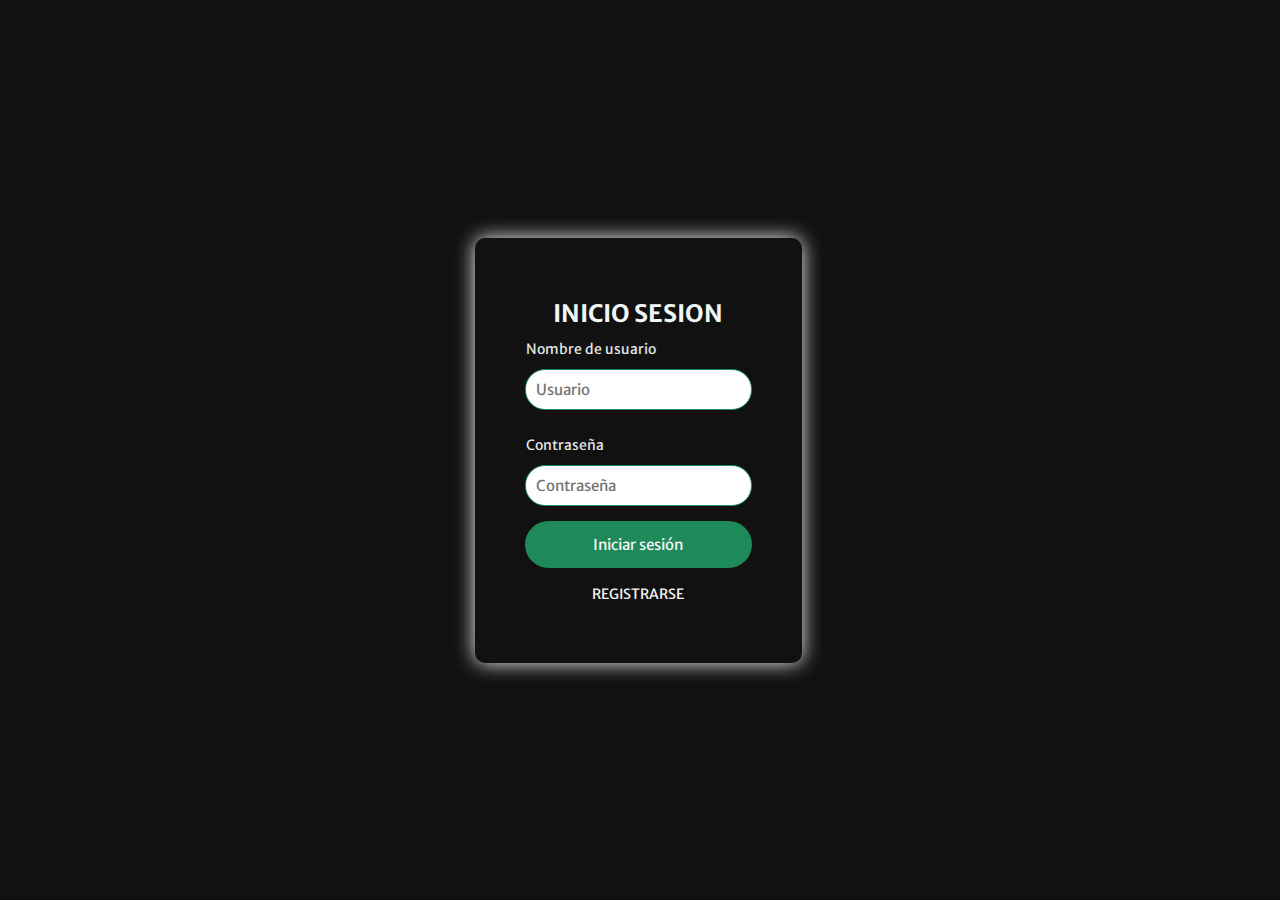
<file: Index.html>
<!DOCTYPE html>
<html lang="es">
    <head>
        <meta charset="UTF-8" />
        <meta name="viewport" content="width=device-width, initial-scale=1.0" />
        <title>Iniciar Sesión</title>
        <link rel="stylesheet" href="./css/style.css" />
        <link rel="stylesheet" href="./css/inicioSesion.css" />
    </head>
    <body >
        <main id="main">
            
            <form class="formulario-index" id="form" name="form" method="get" action="/vista-principal.html">

                <h1 class="formulario_titulo" id="titulo">Inicio Sesion</h1>
                <label class="label" for="usuario" >Nombre de usuario</label>
                <input class="input" type="text" id="usuario" name="usuario" placeholder="Usuario"  >
                <label class="label" for="contraseña">Contraseña</label>
                <input class="input" type="password" id="contraseña" name="contraseña" placeholder="Contraseña">

                <div id="error"></div>
                <button class="botton_inicio" id="submit">Iniciar sesión</button>
                <div class="registrarse_en_el_inicio">            
                    <a href="Registro.html" target="_parent">Registrarse</a>
                </div>
            </form>
        </main>
     </body>
    <script src="./js/inicioSesion.js"></script>
</html>
</file>
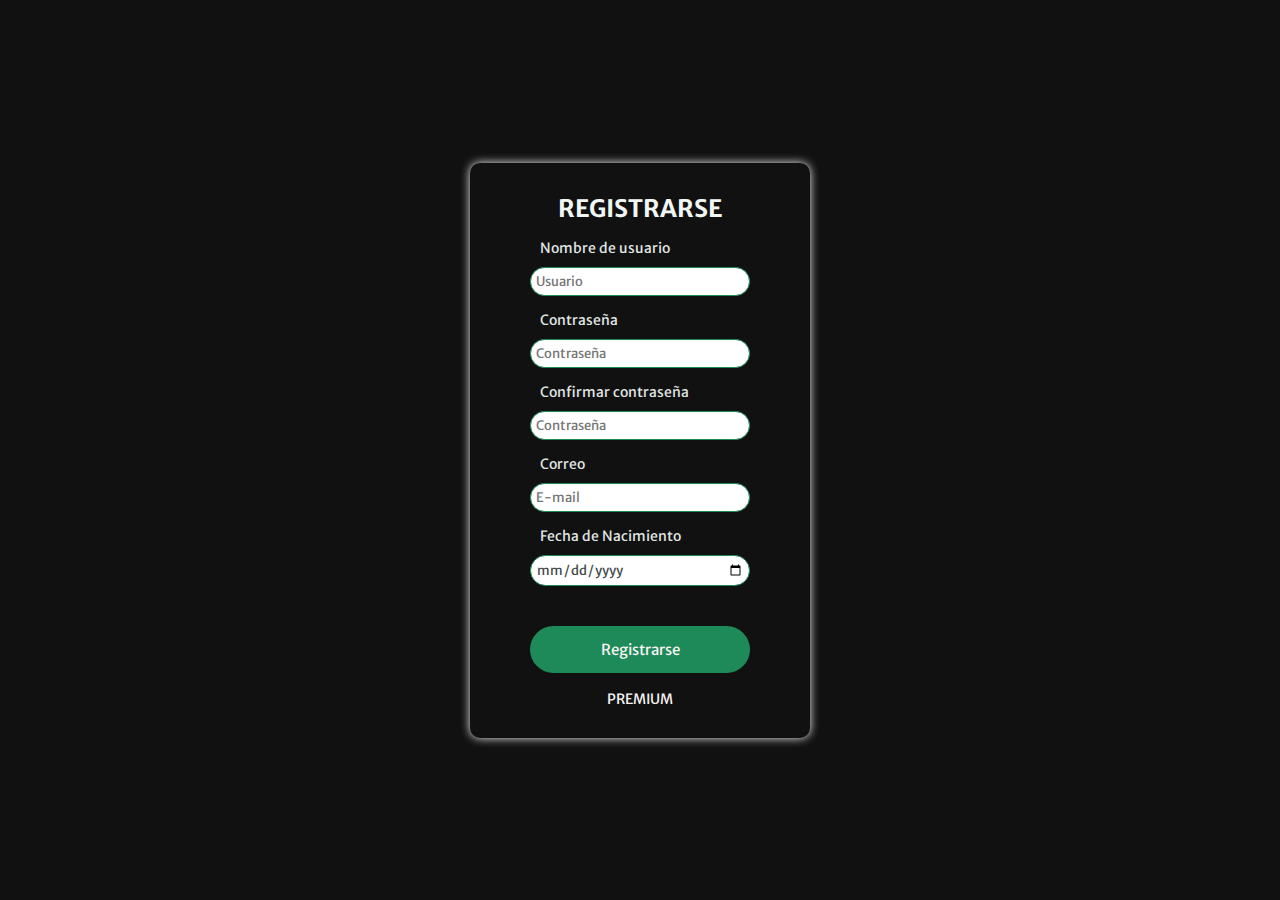
<file: Registro.html>
<!DOCTYPE html>
<html lang="es">
    <head>
        <meta charset="UTF-8" />
        <meta name="viewport" content="width=device-width, initial-scale=1.0" />
        <link rel="stylesheet" href="./css/style.css" />
        <link rel="stylesheet" href="./css/registro.css" />
        <title>Registrarse</title>
    </head>
    <body>
        <main>
                <form class="formulario_registro" id="registro-form" action="/Index.html" method="get">

                    <h1 class="formulario_titulo">Registrarse</h1>

                    <label for="usuario">Nombre de usuario</label>
                    <input class="input" type="text" name="usuario" id="usuario" placeholder="Usuario">
                    <label for="contraseña">Contraseña</label>
                    <input type="password" name="contraseña" id="contraseña"  placeholder="Contraseña">
                    <label for="contraseña-confirmacion">Confirmar contraseña</label>
                    <input type="password" name="contraseña-confirmacion" id="contraseña-confirmacion"  placeholder="Contraseña">
                    <label for="email">Correo</label>
                    <input type="mail" name="email" id="email"  placeholder="E-mail">
                    <label for="fecha-nacimiento">Fecha de Nacimiento</label>
                    <input type="date" name="fecha-nacimiento" id="fecha-nacimiento">

                    <div id="error"></div>

                    <button type="submit" id="submit">Registrarse</button>

                    <a href="vista-premium.html" target="_parent">Premium</a>

                </form>
        </main>
    </body>
    <script src="./js/Registro.js"></script>
</html>
</file>
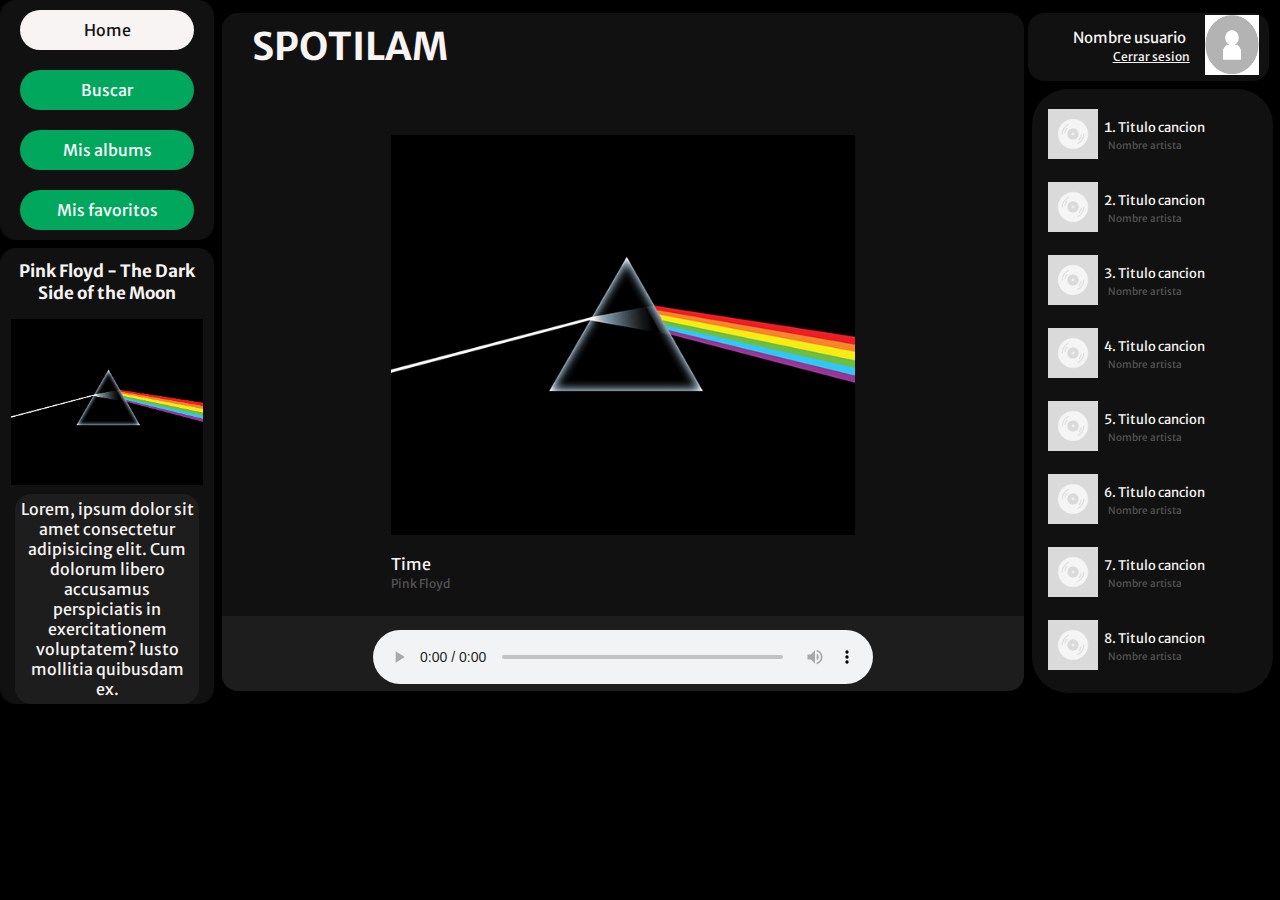
<file: vista-musica-sonando.html>
<!DOCTYPE html>
<html lang="en">
    <head>
        <meta charset="UTF-8">
       <meta name="viewport" content="width=device-width, initial-scale=1">
        <link rel="stylesheet" href="css/style.css">
        <link rel="stylesheet" href="css/vistaMusicaSonando.css">
        <title>Spotilam-Music</title>
    </head>

    <body id="body-vista-principal">
        <aside id="aside">
            <nav id="aside__nav" class="nav">
                <ul id="nav__ul">
                    <li class="ul__li current-page"><a href="vista-principal.html">Home</a></li>
                    <li class="ul__li"><a href="vista-buscar.html">Buscar</a></li>
                    <li class="ul__li"><a href="vista-albums.html">Mis albums</a></li>
                    <li class="ul__li"><a href="">Mis favoritos</a></li>
                </ul>
            </nav>
            <section id="song-playing">
                <h3 id="song-playing-name">Pink Floyd - The Dark Side of the Moon</h3>
                <div class="song-playing__img-container">
                    <i class="fa-solid fa-star"></i>
                    <img id="song-playing__img" src="img/PINK-FLOYD-THE-DARK-SIDE-OF-THE-MOON-560x600.png" alt="song-playing" />
                </div>
                <p class="song-playing__p">
                    Lorem, ipsum dolor sit amet consectetur adipisicing elit. Cum dolorum libero accusamus perspiciatis
                    in exercitationem voluptatem? Iusto mollitia quibusdam ex.
                </p>
            </section>
        </aside>

        <main id="vista-principal">
            <section id="header__vista-principal">
                <div class="title-container">
                    <h1 id="title">SPOTILAM</h1>
                </div>
                <div id="user-container">
                    <div class="user-container__user-info">
                        <p id="nombre-usuario">Nombre usuario</p>
                        <a href="index.html">Cerrar sesion</a>
                    </div>
                    <a href="vista-perfil.html" id="profile-link">
                        <img id="profile-img" src="img/perfil-generico.png" alt="profile-img" />
                    </a>
                </div>
            
            </section>
            <section id="portada-cancion">
                <div class="portada-cancion">
                <img src="img/PINK-FLOYD-THE-DARK-SIDE-OF-THE-MOON-560x600.png" alt="music-img" height="400px">
                <p id="Titulo-cancion" > Time</p>
                <p id="Nombre-artista" > Pink Floyd</p>
                </div>
            </section>
            <section class="lista-canciones">
                <div id="lista-canciones">
                    <ol class="lista-ordenada">
                        <div id="list-music">
                            <img id="icon-music" src="img/audio-placeholder.png" alt="music-img">
                            <li id="ol-list">Titulo cancion</li>
                        </div>   
                            <p id="nombre-art">Nombre artista</p>
                        <div id="list-music">
                            <img id="icon-music" src="img/audio-placeholder.png" alt="music-img">
                            <li id="ol-list">Titulo cancion</li>
                        </div>   
                            <p id="nombre-art">Nombre artista</p>
                        <div id="list-music">
                            <img id="icon-music" src="img/audio-placeholder.png" alt="music-img">
                            <li id="ol-list">Titulo cancion</li>
                        </div>   
                            <p id="nombre-art">Nombre artista</p>
                        <div id="list-music">
                            <img id="icon-music" src="img/audio-placeholder.png" alt="music-img">
                            <li id="ol-list">Titulo cancion</li>
                        </div>   
                            <p id="nombre-art">Nombre artista</p>  
                        <div id="list-music">
                            <img id="icon-music" src="img/audio-placeholder.png" alt="music-img">
                            <li id="ol-list">Titulo cancion</li>
                        </div>   
                            <p id="nombre-art">Nombre artista</p>
                        <div id="list-music">
                            <img id="icon-music" src="img/audio-placeholder.png" alt="music-img">
                            <li id="ol-list">Titulo cancion</li>
                        </div>   
                            <p id="nombre-art">Nombre artista</p>
                        <div id="list-music">
                            <img id="icon-music" src="img/audio-placeholder.png" alt="music-img">
                            <li id="ol-list">Titulo cancion</li>
                        </div>   
                            <p id="nombre-art">Nombre artista</p>
                        <div id="list-music">
                            <img id="icon-music" src="img/audio-placeholder.png" alt="music-img">
                            <li id="ol-list">Titulo cancion</li>
                        </div>   
                            <p id="nombre-art">Nombre artista</p>
                    </ol>
                </div>
            </section>
            <section id="song-progress">
                <audio id="song-progress__audio-player" controls></audio>
            </section>

    </body>
</html>
</file>
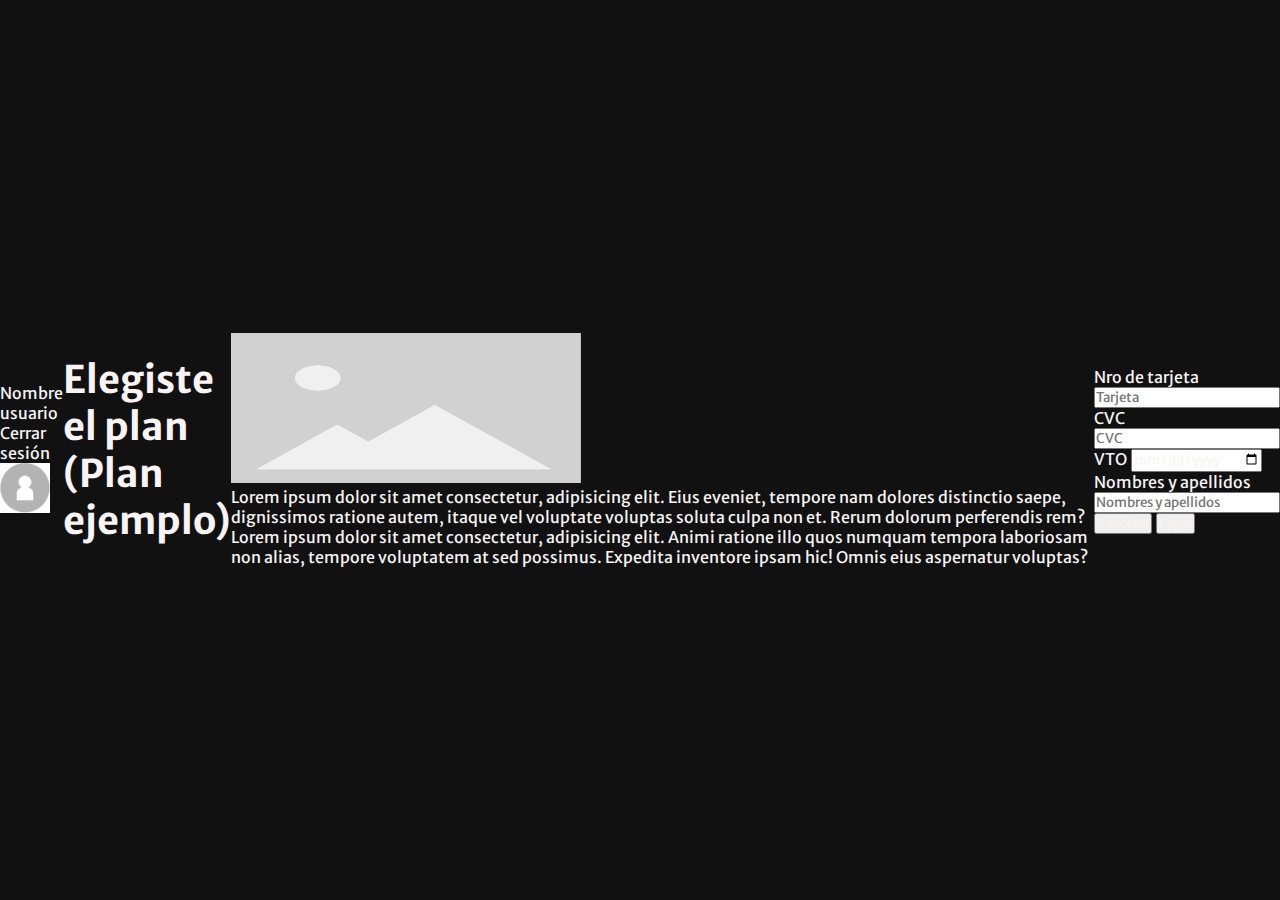
<file: vista-pagar.html>
<!DOCTYPE html>
<html lang="es">
    <head>
        <title>Spotilam-Pagar</title>
        <meta charset="UTF-8" />
        <meta name="viewport" content="width=device-width, initial-scale=2.0" />
        <link rel="stylesheet" href="css/style.css" />
    </head>

    <body class="vista-pagar">
        <header class="Usuario">
            <div class="Usuario-cerrarsesion">
                <p>Nombre usuario</p>
                <a class="cerrar-sesion" href="Index.html">Cerrar sesión</a>
            </div>
            <img class="imagen-user" src="img/perfil-generico.png" alt="imagen foto sin perfil" width="50" />
        </header>

        <div class="Titulo-pagar">
            <h1 id="titulo">Elegiste el plan (Plan ejemplo)</h1>
        </div>

        <section class="imagen-descripcion">
            <img id="imagen-descripcion" src="img/placeholder.png" alt="imagen-descripcion" width="350" height="150" />
            <p class="descripcion">
                Lorem ipsum dolor sit amet consectetur, adipisicing elit. Eius eveniet, tempore nam dolores distinctio
                saepe, dignissimos ratione autem, itaque vel voluptate voluptas soluta culpa non et. Rerum dolorum
                perferendis rem? Lorem ipsum dolor sit amet consectetur, adipisicing elit. Animi ratione illo quos
                numquam tempora laboriosam non alias, tempore voluptatem at sed possimus. Expedita inventore ipsam hic!
                Omnis eius aspernatur voluptas?
            </p>
        </section>

        <section class="Formulario-vistapagar">
            <form class="formulario-pagar" action="">
                <div class="Columna1">
                    <label class="Objeto" for="Tarjeta">Nro de tarjeta</label>
                    <input type="number" id="Tajeta" name="Tajeta" placeholder="Tarjeta" />

                    <label class="Objeto" for="CVC">CVC</label>
                    <input type="number" id="CVC" name="CVC" placeholder="CVC" />
                </div>

                <div class="Columna2">
                    <label class="Objeto" for="VTO">VTO</label>
                    <input type="date" id="VTO" name="VTO" />

                    <label class="Objeto" for="Nombres y apellidos">Nombres y apellidos</label>
                    <input
                        type="text"
                        id="Nombres y apellidos"
                        name="Nombres y apellidos"
                        placeholder="Nombres y apellidos" />
                </div>
            </form>

            <div class="Botones" id="Formulario-pagar">
                <button class="Boton-Cancelar" type="reset">Cancelar</button>
                <button class="Boton-Pagar" type="submit">Pagar</button>
            </div>
        </section>
    </body>
</html>
</file>
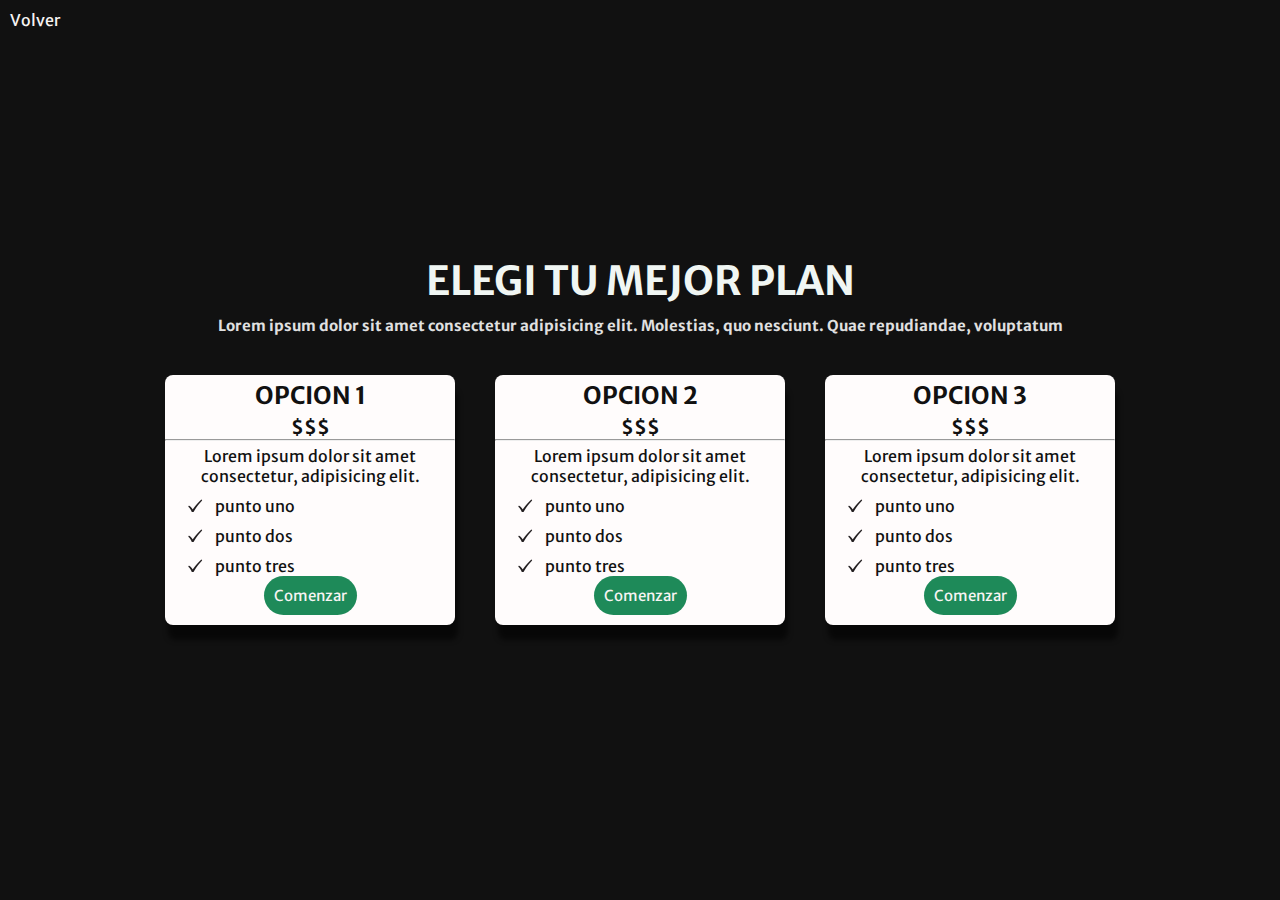
<file: vista-premium.html>
<!DOCTYPE html>
<html lang="en">
    <head>
        <meta charset="UTF-8" />
        <meta name="viewport" content="width=device-width, initial-scale=1.0" />
        <link rel="stylesheet" href="./css/vistaPremium.css" />
        <link rel="stylesheet" href="./css/style.css" />
        <title>Document</title>
    </head>
    
    <body id="vista-premium">
        <header >
            <a href="vista-principal.html">Volver </a>
        </header>
        <main>
            <div class="vista-premium-titulo">
                <h1 id="titulo-premium">Elegi tu mejor plan</h1>
                <h2>
                    Lorem ipsum dolor sit amet consectetur adipisicing elit. Molestias, quo nesciunt. Quae repudiandae,
                    voluptatum
                </h2>
            </div>

            <div class="contenedor-vista-premium">
                <div class="vista-premium-card">
                    <h2>Opcion 1</h2>
                    <h3>$$$</h3>
                    <hr class="solid" />
                    <p>Lorem ipsum dolor sit amet consectetur, adipisicing elit.</p>
                    <ul class="vista-premium-card-listado">
                        <li>punto uno</li>
                        <li>punto dos</li>
                        <li>punto tres</li>
                    </ul>
                    <a class="boton-comenzar" href="vista-pagar.html">Comenzar</a>
                </div>
                <div class="vista-premium-card">
                    <h2>Opcion 2</h2>
                    <h3>$$$</h3>
                    <hr class="solid" />
                    <p>Lorem ipsum dolor sit amet consectetur, adipisicing elit.</p>

                    <ul class="vista-premium-card-listado">
                        <li>punto uno</li>
                        <li>punto dos</li>
                        <li>punto tres</li>
                    </ul>

                    <a class="boton-comenzar" href="vista-pagar.html">Comenzar</a>
                </div>
                <div class="vista-premium-card">
                    <h2>Opcion 3</h2>
                    <h3>$$$</h3>
                    <hr class="solid" />
                    <p>Lorem ipsum dolor sit amet consectetur, adipisicing elit.</p>
                    <ul class="vista-premium-card-listado">
                        <li>punto uno</li>
                        <li>punto dos</li>
                        <li>punto tres</li>
                    </ul>
                    <a class="boton-comenzar" href="vista-pagar.html">Comenzar</a>
                </div>
            </div>
        </main>
    </body>
</html>
</file>
<file: css/style.css>
@import url('https://fonts.googleapis.com/css2?family=Merriweather+Sans&display=swap');

html {
    height: 100vh;
    scroll-behavior: smooth;
}

* {
    box-sizing: border-box;
    margin: 0;
    padding: 0;
}

body {
    margin: 0;
    height: 100vh;
    display: flex;
    flex-direction: row;
    justify-content: center;
    align-items: center;
    background-color: #111111;
}

h1,
h2,
h3,
a,
p,
li,
label,
input,
button {
    color: #f7f4f3;
    font-family: 'Merriweather Sans', sans-serif;
}

ul {
    list-style-type: none;
    padding: 0px 10px;
    margin-top: 0;
}

a {
    text-decoration: none;
    color: #f7f4f3;
}

h1 {
    font-size: 38px;
}

.fa-star {
    position: absolute;
    font-size: 30px;
    color: white;
}

.fa-star:hover {
    cursor: pointer;
    color: #d4af37;
}

/* ASIDE */
#aside {
    height: 98%;
    min-width: 200px;
    width: 15%;
    display: flex;
    flex-direction: column;
    background-color: #000;
    border-radius: 16px;
}

#nav__ul {
    display: flex;
    flex-direction: column;
    background-color: #111111;
    border-radius: 16px;
}

li {
    margin: 10px 10px;
}

li a {
    display: block;
    text-align: center;
    font-size: 16px;
    padding: 10px 16px;
    color: white;
    background-color: #00a75c;
    border-radius: 36px;
    transition: all 0.3s ease;
}

a:hover {
    background-color: #1e8a59;
}

.current-page a {
    color: #111111;
    background-color: #f7f4f3;
}

#song-playing {
    position: relative;
    margin-top: 8px;
    flex-grow: 3;
    display: flex;
    flex-direction: column;
    justify-content: center;
    background-color: #111111;
    border-radius: 16px;
    text-align: center;
}

#song-playing-name {
    font-size: 22px;
    margin-bottom: 18px;
}

.song-playing__img-container {
    position: relative;
}

.song-playing__img-container .fa-star {
    top: 5px;
    right: 18px;
}

#song-playing img {
    margin-top: 0;
    width: 90%;
    align-self: center;
}

#song-playing p {
    background-color: #1e1d1d;
    font-size: 16px;
    margin-top: 20px;
    align-self: center;
    text-align: center;
    border-radius: 16px;
    padding: 5px;
    margin-left: 15px;
    margin-right: 15px;
}

/* CONTENIDO PRINCIPAL */
#vista-principal {
    height: 98%;
    width: calc(100% - 16.3%);
    min-width: 1144px;
    margin-left: 8px;
    display: flex;
    flex-direction: column;
    justify-content: center;
    align-items: center;
    background-color: #111111;
    border-radius: 16px;
}

#header__vista-principal {
    background-color: #111111;
    padding: 10px 0 10px 0;
    display: flex;
    width: 100%;
    height: 80px;
    border-top-left-radius: 16px;
    border-top-right-radius: 16px;
    justify-content: space-between;
}

#user-container {
    display: flex;
    flex-direction: row;
    align-items: center;
    margin-right: 20px;
}

.user-container__user-info {
    margin-right: 30px;
}

.user-container__user-info p {
    font-size: 20px;
}

.user-container__user-info a {
    transition: all 0.5s ease;
}

.user-container__user-info a:hover {
    background-color: transparent;
    color: #00a75c;
}

#profile-img {
    width: 60px;
    height: 60px;
}
.title-container {
    margin-left: 30px;
}

#albums {
    padding: 30px 0px;
    overflow: auto;
    width: 100%;
    display: grid;
    grid-template-columns: repeat(AUTO-FILL, 300px);
    grid-template-rows: repeat(AUTO-FILL, 300px);
    justify-content: center;
    justify-items: center;
    row-gap: 20px;
}

::-webkit-scrollbar {
    width: 6px;
}

::-webkit-scrollbar-track {
    background: #1e1d1d;
}

::-webkit-scrollbar-thumb {
    background: #888;
}

::-webkit-scrollbar-thumb:hover {
    background: #555;
}

.album-container {
    position: relative;
    text-align: center;
    background-color: #1e1d1d;
    border-radius: 16px;
    padding: 20px;
    transition: all 0.3s ease;
}

.album-container:hover {
    cursor: pointer;
    background-color: #2e2d2d;
}

.album-container img {
    width: 185px;
    height: 220px;
}

.album-container .fa-star {
    top: 24px;
    right: 24px;
}

#song-progress {
    width: 100%;
    background-color: #1e1d1d;
    display: flex;
    justify-content: center;
    align-items: center;
    height: 90px;
    border-bottom-left-radius: 16px;
    border-bottom-right-radius: 16px;
}

#song-progress__audio-player {
    height: 60px;
    width: 350px;
}

/*ESTILOS DE PAGINA VISTA BUSCAR------------------------------------------------------------------------------------------------------------- */

.search-container {
    position: relative;
    margin-top: 10px;
    margin-left: 60px;
}

.fa-magnifying-glass {
    position: absolute;
    color: #f7f4f3;
    top: 12px;
    left: 10px;
}

#search-input {
    background-color: #2e2d2d;
    width: 260px;
    height: 40px;
    border: none;
    border-radius: 30px;
    font-size: 13px;
    font-weight: lighter;
    padding-left: 35px;
}


/*ESTILOS DE INICIO DE SESION/REGISTRO-----------------------------------------------------------  */
.formulario {
    padding: 50px;
    display: flex;
    flex-direction: column;
    box-shadow: 0 0 20px #f7f4f3;
    border-radius: 10px;
}

.formulario_titulo {
    font-size: 24px;
    margin-top: 10px;
    text-align: center;
    text-transform: uppercase;
    color: #f0f6f3;
    font-family: 'Merriweather Sans', sans-serif;
}

.formulario label {
    padding: 1px;
    font-size: 14px;
    margin-top: 10px;
    text-align: justify;
    color: #e0e7e4;
}

.formulario input {
    margin-bottom: 15px;
    margin-top: 10px;
    padding: 10px;
    border: 1.5px solid #1e8a59;
    border-radius: 20px;
    outline: none;
    color: #434a47;
    font-size: 15px;
}

.botton_inicio {
    background-color: #1e8a59;
    font-size: 15px;
    color: #f7f4f3;
    padding: 14px;
    border-radius: 30px;
    margin-bottom: 7px;
    border: none;
    cursor: pointer;
}

.botton_inicio:hover,
.formulario_registro button:hover,.botton_premium:hover {
    background-color: #00a75c;
}

.registrarse_en_el_inicio a {
    font-size: 14px;
    display: flex;
    justify-content: center;
    background-color: transparent;
    text-decoration: none;
    color: #00a75c;
    margin: 10px;
    text-transform: uppercase;
}

.registrarse_en_el_inicio:hover a {
    background-color: transparent;
    color: #f7f4f3;
}
.formulario_registro {
    padding: 40px 50px;

    display: flex;
    flex-direction: column;
    box-shadow: 0 0 10px #f7f4f3;
    border-radius: 10px;
}

.formulario_registro label {
    padding: 10px;
    font-size: 14px;
    margin-top: 5px;
    text-align: justify;
    color: #e0e7e4;
}

.formulario_registro input {
    padding: 5px;
    border: 1.5px solid #1e8a59;
    border-radius: 20px;
    outline: none;
    color: #434a47;
    font-size: 13px;
}

.formulario_registro button  {
    margin-top: 25px;
    background-color: #1e8a59;
    font-size: 15px;
    color: #f7f4f3;
    padding: 14px;
    border-radius: 30px;
    margin-bottom: 7px;
    border: none;
    cursor: pointer;
}


/*ESTILOS DE VISTA PREMIUM-----------------------------------------------------------  */

.vista-premium-titulo h1 {
    font-size: 40px;
    margin-bottom: 10px;
    text-transform: uppercase;
    color: #f0f6f3;
    font-family: 'Merriweather Sans', sans-serif;
}
.vista-premium-titulo h2{
    font-size: 15px;
    color:#e0e0e0 ;
    font-family: 'Merriweather Sans', sans-serif;
    justify-content: center;
    text-align: center;
}

.vista-premium-titulo{
    margin-bottom: 20px;
    text-align: center; 
}
.contenedor-vista-premium{
display: flex;
align-items: center;
flex-wrap: wrap;
margin: auto;
margin: auto;
max-width: 1200px;
}

.vista-premium-card{
    width: 290px;
    height: 250px;
    margin: 20px;
    text-align: center;
    box-shadow:  3px 15px 5px rgba(0,0,0,0.54);
    justify-content: center;
    justify-content: space-between;
    border-radius: 8px;
    background-color: #fffcfc;
    transition: all 0.25s;
    overflow: hidden;

}
.vista-premium-card:hover{
    transform: translateY(-15px);
    box-shadow: 0 12px 16px rgba(0,0,0,0.2);

}

.vista-premium-card h2{
    justify-content: center;
    padding: 5px;
    color: #111111;
    font-family: 'Merriweather Sans', sans-serif;
    text-transform: uppercase;
}

.vista-premium-card h3{
    justify-content: center;
    color: #111111;
    font-family: 'Merriweather Sans', sans-serif;
    text-transform: uppercase;
}


.vista-premium-card li{
    text-align: left;
    color: #111111;
    font-family: 'Merriweather Sans', sans-serif;
    
}
.vista-premium-card p{
    margin: 5px;
    justify-content: center;
    color: #111111;
    font-family: 'Merriweather Sans', sans-serif;
    
}

.vista-premium-card-listado {
    list-style: none; 
}

.vista-premium-card-listado li::before {
    
    content: ''; 
    display: inline-block;
    width: 20px; 
    height: 15px; 
    background-image: url(/img/black-checkmark-png-4.png); 
    background-size: cover; 
    margin-right: 10px; 
}

.botton_premium {

    
    background-color: #1e8a59;
    font-size: 15px;
    color: #f7f4f3;
    padding: 13px;
    border-radius: 30px;
    border: none;
    cursor: pointer;
}
</file>
<file: css/inicioSesion.css>
.formulario-index {
    padding: 50px;
    display: flex;
    flex-direction: column;
    box-shadow: 0 0 20px #f7f4f3;
    border-radius: 10px;
}

.formulario_titulo {
    font-size: 24px;
    margin-top: 10px;
    text-align: center;
    text-transform: uppercase;
    color: #f0f6f3;
    font-family: 'Merriweather Sans', sans-serif;
}

.formulario label, .label {
    padding: 1px;
    font-size: 14px;
    margin-top: 10px;
    text-align: justify;
    color: #e0e7e4;
font-family: 'Merriweather Sans', sans-serif;
}

.formulario input, .input {
    margin-bottom: 15px;
    margin-top: 10px;
    padding: 10px;
    border: 1.5px solid #1e8a59;
    border-radius: 20px;
    outline: none;
    color: #434a47;
    font-family: 'Merriweather Sans', sans-serif;
    font-size: 15px;
}

.botton_inicio {
    background-color: #1e8a59;
    font-size: 15px;
    color: #f7f4f3;
    padding: 14px;
    border-radius: 30px;
    margin-bottom: 7px;
    border: none;
    cursor: pointer;
}

.botton_inicio:hover,
.formulario_registro button:hover,
.botton_premium:hover {
    background-color: #00a75c;
}

.registrarse_en_el_inicio a {
    font-size: 14px;
    display: flex;
    justify-content: center;
    background-color: transparent;
    text-decoration: none;
    color: #f7f4f3;
    margin: 10px;
    font-family: 'Merriweather Sans', sans-serif;
    text-transform: uppercase;
}

.registrarse_en_el_inicio:hover a {
    background-color: transparent;
    color: #00a75c;
}

#error p{
    font-size: 16px;
    margin: 10px auto 20px auto;
    color: red;
    text-align: center;
    max-width: 210px;
}

.errorInput {
    border: 1px solid red;
  }
</file>
<file: css/registro.css>
html {
    height: 100vh;
    scroll-behavior: smooth;
}

* {
    box-sizing: border-box;
    margin: 0;
    padding: 0;
}
body {
    margin: 0;
    height: 100vh;
    display: flex;
    flex-direction: row;
    justify-content: center;
    align-items: center;
    background-color: #111111;
}
h1{
    font-size: 24px;
    margin-top: 10px;
    text-align: center;
    text-transform: uppercase;
    color: #f0f6f3;
    font-family: 'Merriweather Sans', sans-serif;
}

.formulario_registro {
    padding: 20px 60px;

    display: flex;
    flex-direction: column;
    box-shadow: 0 0 10px #f7f4f3;
    border-radius: 10px;
}

.formulario_registro label {
    font-family: 'Merriweather Sans', sans-serif;
    padding: 10px;
    font-size: 14px;
    margin-top: 5px;
    text-align: justify;
}

.formulario_registro input {
    padding: 5px;
    border: 1.5px solid #1e8a59;
    border-radius: 20px;
    outline: none;
    font-size: 13px;
    width: 220px;
}

.formulario_registro button {
    margin-top: 20px;
    background-color: #1e8a59;
    font-size: 15px;
    color: #f7f4f3;
    padding: 14px;
    border-radius: 30px;
    margin-bottom: 7px;
    border: none;
    cursor: pointer;
}



a {
    font-size: 14px;
    display: flex;
    justify-content: center;
    background-color: transparent;
    text-decoration: none;
    color: #f7f4f3;
    margin: 10px;
    font-family: 'Merriweather Sans', sans-serif;
    text-transform: uppercase;
}

a:hover  {
    background-color: transparent;
    color: #00a75c;
}

#error {
    margin: 20px auto 0px auto;

}

#error p{
    font-size: 16px;
    color: red;
    text-align: center;
    max-width: 210px;
}

.errorInput  {
    border: 2px solid red;
  }
</file>
<file: css/vistaMusicaSonando.css>
#body-vista-principal {
    background-color: #000;
    display: flex;
    flex-direction: row;
    justify-content: center;
    align-items: center;
    height: max-content;
    position: relative;
}

html, body {
    overflow-x: hidden;
    overflow-y: auto;
} 

ul {
    list-style-type: none;
    padding: 0px 10px;
    margin-top: 0;
}

a {
    text-decoration: none;
    color: #f7f4f3;
}

h1 {
    font-size: 38px;
}

#aside {
    height: max-content;
    min-width: 200px;
    width: 17%;
    display: flex;
    flex-direction: column;
    background-color: #000;
    border-radius: 16px;
}

#nav__ul {
    display: flex;
    flex-direction: column;
    background-color: #111111;
    border-radius: 16px;
}

li {
    margin: 10px 10px;
}

li a {
    display: block;
    text-align: center;
    font-size: 16px;
    padding: 10px 16px;
    color: white;
    background-color: #00a75c;
    border-radius: 36px;
    transition: all 0.3s ease;
}

a:hover {
    background-color: #1e8a59;
}

#song-playing {
    position: relative;
    margin-top: 8px;
    flex-grow: 3;
    display: flex;
    flex-direction: column;
    justify-content: center;
    background-color: #111111;
    border-radius: 16px;
    text-align: center;
}

#song-playing-name {
    font-size: 17px;
    margin-bottom: 15px;
    margin-top: 12px;
}

.song-playing__img-container {
    position: relative;
}

#song-playing img {
    margin-top: 0;
    width: 90%;
    align-self: center;
}

#song-playing p {
    background-color: #1e1d1d;
    font-size: 16px;
    margin-top: 5px;
    margin-bottom: 20x;
    align-self: center;
    text-align: center;
    border-radius: 16px;
    padding: 5px;
    margin-left: 15px;
    margin-right: 15px;
}

#vista-principal {
    height: 98%;
    width: calc(80% - 16.3%); 
    min-width: 800px; 
    margin-left: 8px;
    display: flex;
    flex-direction: column;
    justify-content: center;
    align-items: center;
    background-color: #111111;
    border-radius: 16px;
    position: relative;
    margin-right: 20%;
}

#header__vista-principal {
    background-color: #111111;
    padding: 10px 0 10px 0;
    display: flex;
    width: 100%;
    height: 122px;
    border-top-left-radius: 16px;
    border-top-right-radius: 16px;
    justify-content: space-between;
}

#user-container {
    display: flex;
    flex-direction: row;
    align-items: center;
    justify-content: end;
    margin-right: 20px;
    margin-top: 5px;
    position: absolute;
    right: -33%;
    background-color: #111111;
    border-radius: 16px;
    width: 30%;
    height: 10%;
    top: -5px;
}

.user-container__user-info {
    margin-right: 15px;
}

.user-container__user-info p {
    font-size: 15px;
}

.user-container__user-info a {
    transition: all 0.5s ease;
    font-size: 12px;
    text-decoration: underline;
    margin-left: 40px;
}

.user-container__user-info a:hover {
    background-color: transparent;
    color: #00a75c;
}

#profile-img {
    width: 54px;
    margin-right: 10px;
}
.title-container {
    margin-left: 30px;
}

#profile-link:hover {
    background-color: transparent;
}


::-webkit-scrollbar {
    width: 6px;
}

::-webkit-scrollbar-track {
    background: #1e1d1d;
}

::-webkit-scrollbar-thumb {
    background: #888;
}

::-webkit-scrollbar-thumb:hover {
    background: #555;
}

#song-progress {
    width: 100%;
    background-color: #1e1d1d;
    display: flex;
    justify-content: center;
    align-items: center;
    height: 75px;
    border-bottom-left-radius: 16px;
    border-bottom-right-radius: 16px;
    margin-top: 20px;
}

#song-progress__audio-player {
    height: 60px;
    width: 500px;
}

#Titulo-cancion{
    margin-top: 15px;
    margin-bottom: 2px;
}

#Nombre-artista {
    color: #555;
    font-size: 12px;
    margin-bottom: 5px;
}

.lista-canciones{
    height: max-content;
    min-width: 200px;
    width: max-content;
    display: flex;
    flex-direction: column;
    justify-content: end;
    background-color: #000;
    border-radius: 300px;
    top: 205px; 
    right: -31%; 
    height: 70%; 
    width: 30%; 
    position: absolute;
}

.lista-ordenada {
    position: relative;
    font-size: 16px;
    padding: 10px 16px;
    background-color: #111111;
    color: white;
    border-radius: 36px;
}

#list-music {
    display: flex;
    flex-direction: row;
    margin-top: 10px;
}

#icon-music {
    width: 50px;
}

#ol-list {
    font-size: 13px;
    margin-left: 20px;
}

#nombre-art{
    font-size: 10px;
    color: #555;
    position: relative;
    bottom: 20px;
    left: 60px;
}
</file>
<file: css/vistaPremium.css>
.vista-premium-titulo h1 {
    font-size: 40px;
    margin-bottom: 10px;
    text-transform: uppercase;
    color: #f0f6f3;
    font-family: 'Merriweather Sans', sans-serif;
}
.vista-premium-titulo h2 {
    font-size: 15px;
    color: #e0e0e0;
    font-family: 'Merriweather Sans', sans-serif;
    justify-content: center;
    text-align: center;
}

.vista-premium-titulo {
    margin-bottom: 20px;
    text-align: center;
}
.contenedor-vista-premium {
    display: flex;
    align-items: center;
    flex-wrap: wrap;
    margin: auto;
    margin: auto;
}

.vista-premium-card {
    width: 290px;
    height: 270px;
    margin: 20px;
    text-align: center;
    box-shadow: 3px 15px 5px rgba(0, 0, 0, 0.54);
    justify-content: center;
    justify-content: space-between;
    border-radius: 8px;
    background-color: #fffcfc;
    transition: all 0.25s;
    overflow: hidden;
}
.vista-premium-card:hover {
    transform: translateY(-15px);
    box-shadow: 0 12px 16px rgba(0, 0, 0, 0.2);
}

.vista-premium-card h2 {
    justify-content: center;
    padding: 5px;
    color: #111111;
    font-family: 'Merriweather Sans', sans-serif;
    text-transform: uppercase;
}

.vista-premium-card h3 {
    justify-content: center;
    color: #111111;
    font-family: 'Merriweather Sans', sans-serif;
    text-transform: uppercase;
}

.vista-premium-card li {
    margin-left:10px ;
    text-align: left;
    color: #111111;
    font-family: 'Merriweather Sans', sans-serif;
}
.vista-premium-card p {
    margin: 5px;
    justify-content: center;
    color: #111111;
    font-family: 'Merriweather Sans', sans-serif;
}

.vista-premium-card-listado {
    list-style: none;
}

.vista-premium-card-listado li::before {
    content: '';
    display: inline-block;
    width: 20px;
    height: 15px;
    background-image: url(/img/black-checkmark-png-4.png);
    background-size: cover;
    margin-right: 10px;
}

.boton-comenzar {
 
 text-align: center;
margin: auto;
width: 100px;
justify-content: center;
 background-color: #1e8a59;
 font-size: 15px;
 color: #f7f4f3;
 padding: 10px;
 border-radius: 30px;
cursor: pointer;
 text-decoration: none;
}

#user-container-pagar {
    display: flex;
    flex-direction: row;
    justify-content: end;
}

.user-container-pagar__user-info {
    margin-right:15px ;
}

.user-container-pagar__user-info a:hover {
    color: #00a75c;
}

#user-container-pagar img {
    width: 60px;
}

 .boton-comenzar:hover {
    background-color: #00a75c;
}

header a{
position: absolute;
left: 10px;
top: 10px;
text-decoration: none;
}

header a:hover{
    color: #00a75c;
    transition: all 0.5s ease;
}
</file>
